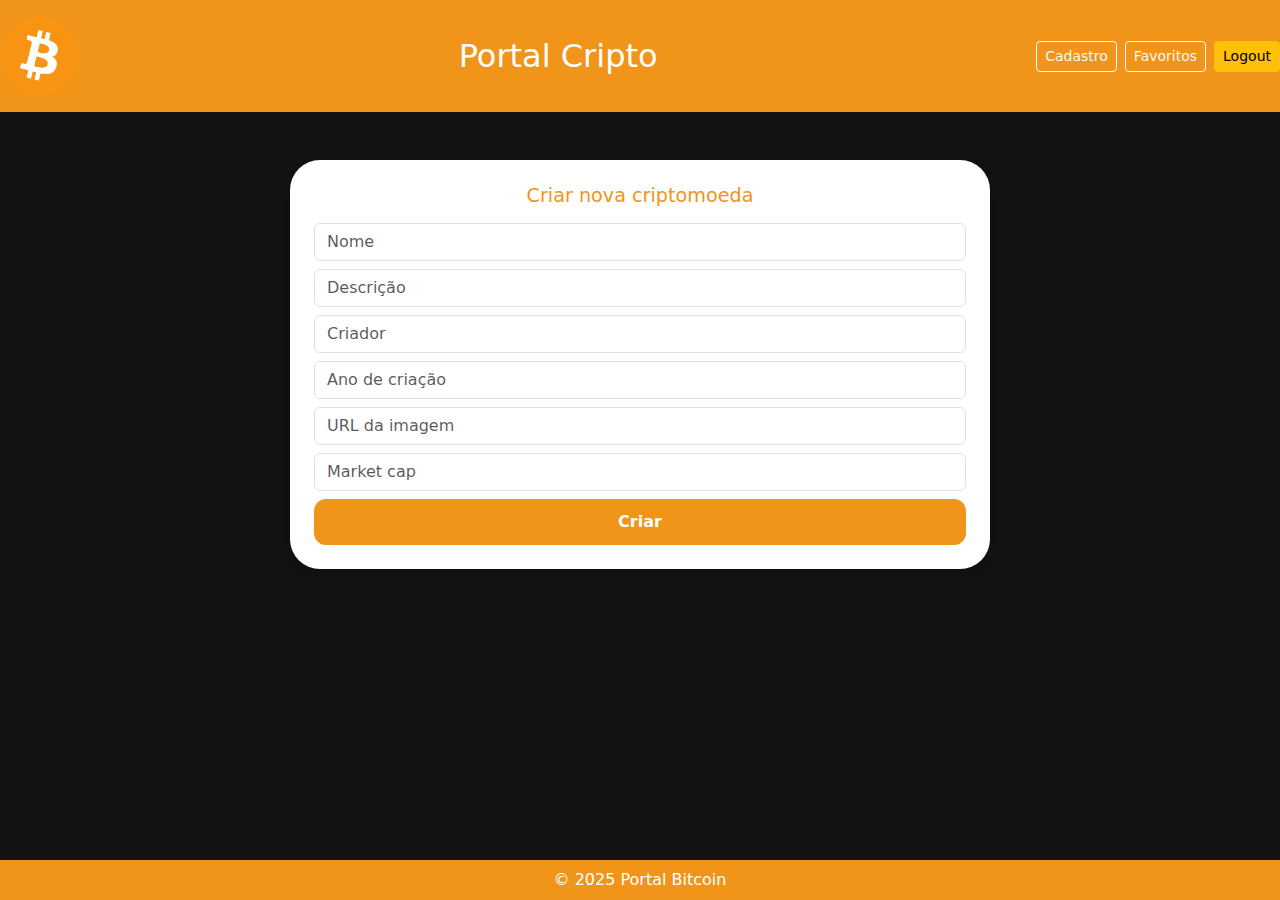
<file: public/criar.html>
<!DOCTYPE html>
<html lang="pt-BR">
<head>
  <meta charset="utf-8">
  <meta name="viewport" content="width=device-width,initial-scale=1">
  <title>Criar Criptomoeda</title>
  <link href="https://cdn.jsdelivr.net/npm/bootstrap@5.3.8/dist/css/bootstrap.min.css" rel="stylesheet">
  <link rel="stylesheet" href="assets/css/styles.css">
</head>
<body class="d-flex flex-column min-vh-100">
  <!-- header (igual ao index) -->
  <header class="text-white py-3 d-flex flex-column flex-md-row justify-content-between align-items-center">
    <a href="index.html" class="d-flex align-items-center mb-2 mb-md-0">
      <img src="assets/img/btc-main.png" alt="Logo" class="img-fluid" style="max-height:80px;">
    </a>
    <div class="titulo text-center flex-grow-1"><h1 class="m-0 fs-2">Portal Cripto</h1></div>
    <nav class="d-flex gap-2 align-items-center">
      <a href="criar.html" class="btn btn-outline-light btn-sm">Cadastro</a>
      <a href="favoritos.html" class="btn btn-outline-light btn-sm">Favoritos</a>
      <button id="btn-logout" class="btn btn-warning btn-sm">Logout</button>
    </nav>
  </header>

  <main class="flex-grow-1 container py-5">
    <div class="bloco p-4 mx-auto" style="max-width:700px;">
      <h3>Criar nova criptomoeda</h3>

      <form id="form-nova-criar" class="mt-3">
        <input id="nome" class="form-control mb-2" placeholder="Nome" required>
        <input id="descricao" class="form-control mb-2" placeholder="Descrição" required>
        <input id="criador" class="form-control mb-2" placeholder="Criador">
        <input id="ano" type="number" class="form-control mb-2" placeholder="Ano de criação">
        <input id="imagem_principal" class="form-control mb-2" placeholder="URL da imagem">
        <input id="mktc" type="number" class="form-control mb-2" placeholder="Market cap">
        <button class="btn w-100 custom-btn">Criar</button>
      </form>
    </div>
  </main>

  <footer class="py-2 text-center text-white mt-auto">© 2025 Portal Bitcoin</footer>

  <script src="assets/scripts/app.js"></script>
  <script>
    // usa a função novaPostagem já definida em app.js
    document.getElementById('form-nova-criar').addEventListener('submit', async (e) => {
      e.preventDefault();
      const nome = document.getElementById('nome').value.trim();
      const descricao = document.getElementById('descricao').value.trim();
      const criador = document.getElementById('criador').value.trim();
      const ano = parseInt(document.getElementById('ano').value) || null;
      const imagem_principal = document.getElementById('imagem_principal').value.trim() || '';
      const market_cap = Number(document.getElementById('mktc').value) || 0;

      await novaPostagem({ nome, descricao, criador, ano_criacao: ano, conteudo: descricao, imagem_principal, market_cap, destaque: false });
      // volta para home
      window.location.href = 'index.html';
    });
  </script>
</body>
</html>
</file>
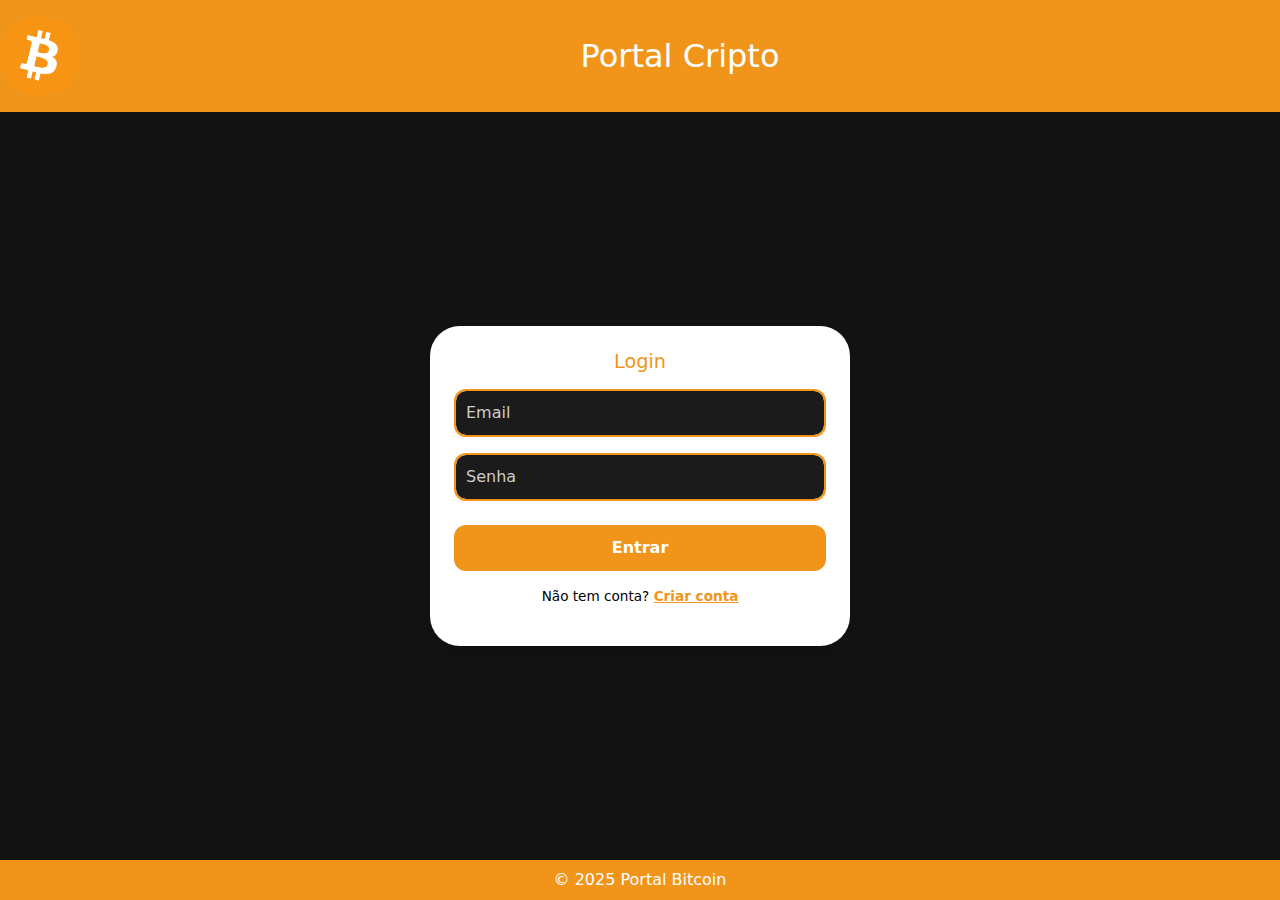
<file: public/detalhes.html>
<!DOCTYPE html>
<html lang="pt-BR">
<head>
  <meta charset="UTF-8">
  <meta name="viewport" content="width=device-width, initial-scale=1.0">
  <title>Detalhes</title>
  <link href="https://cdn.jsdelivr.net/npm/bootstrap@5.3.8/dist/css/bootstrap.min.css" rel="stylesheet">
  <link rel="stylesheet" href="assets/css/styles.css">
</head>
<body>

  <header class="text-white py-3 d-flex flex-column flex-md-row justify-content-between align-items-center">
  <a href="index.html" class="d-flex align-items-center mb-2 mb-md-0">
    <img src="assets/img/btc-main.png" alt="Logo" class="img-fluid" style="max-height: 80px;">
  </a>

  <div class="titulo text-center flex-grow-1">
    <h1 class="m-0 fs-2">Portal Cripto</h1>
  </div>

  <nav class="d-flex gap-2 align-items-center mt-3 mt-md-0">
    <a href="criar.html" class="btn btn-outline-light btn-sm">Cadastro</a>
    <a href="favoritos.html" class="btn btn-outline-light btn-sm">Favoritos</a>
    <button id="btn-logout" class="btn btn-warning btn-sm">Logout</button>
  </nav>
</header>


  <div class="linha"></div>

  <main class="flex-grow-1">
    <div class="container my-5">
      <div id="detalhe" class="bloco p-4 text-white text-center"></div>
      <div class="text-center mt-4">
        <a href="index.html" class="btn btn-warning text-dark">Voltar</a>
      </div>
    </div>
  </main>

  <footer class="py-2 text-center text-white">
    © 2025 Portal Bitcoin
  </footer>

  <script src="https://cdn.jsdelivr.net/npm/bootstrap@5.3.8/dist/js/bootstrap.bundle.min.js"></script>
  <script src="assets/scripts/app.js"></script>
</body>
</html>
</file>
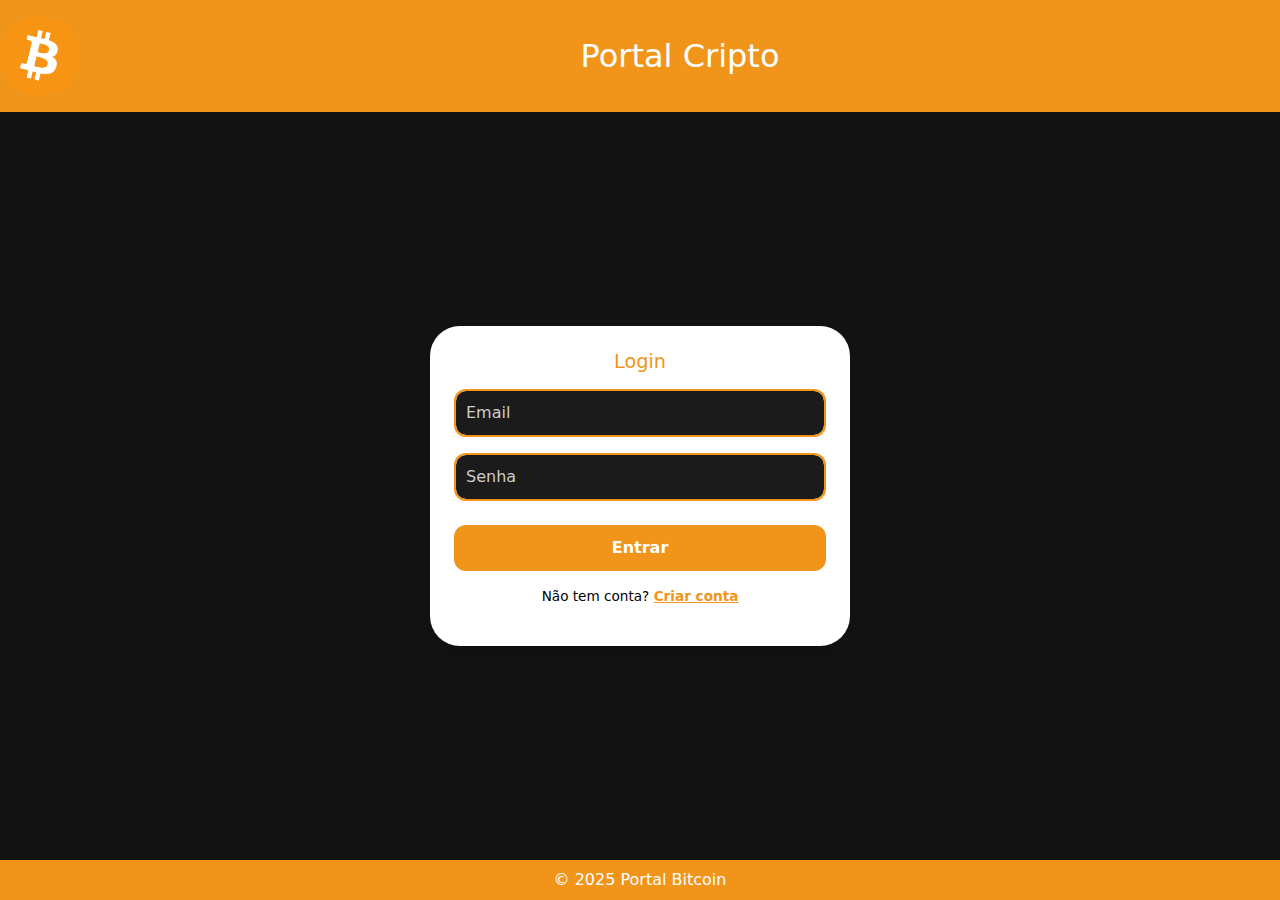
<file: public/favoritos.html>
<!DOCTYPE html>
<html lang="pt-BR">
<head>
  <meta charset="utf-8">
  <meta name="viewport" content="width=device-width,initial-scale=1">
  <title>Favoritos</title>
  <link href="https://cdn.jsdelivr.net/npm/bootstrap@5.3.8/dist/css/bootstrap.min.css" rel="stylesheet">
  <link rel="stylesheet" href="assets/css/styles.css">
</head>
<body class="d-flex flex-column min-vh-100">
  <header class="text-white py-3 d-flex flex-column flex-md-row justify-content-between align-items-center">
    <a href="index.html" class="d-flex align-items-center mb-2 mb-md-0">
      <img src="assets/img/btc-main.png" alt="Logo" class="img-fluid" style="max-height:80px;">
    </a>
    <div class="titulo text-center flex-grow-1"><h1 class="m-0 fs-2">Portal Cripto</h1></div>
    <nav class="d-flex gap-2 align-items-center">
      <a href="criar.html" class="btn btn-outline-light btn-sm">Cadastro</a>
      <a href="favoritos.html" class="btn btn-outline-light btn-sm">Favoritos</a>
      <button id="btn-logout" class="btn btn-warning btn-sm">Logout</button>
    </nav>
  </header>

  <main class="flex-grow-1 container py-5">
    <h3 class="text-white mb-4">Seus Favoritos</h3>
    <div id="fav-container"></div>
  </main>

  <footer class="py-2 text-center text-white mt-auto">© 2025 Portal Bitcoin</footer>

  <script src="assets/scripts/app.js"></script>
</body>
</html>
</file>
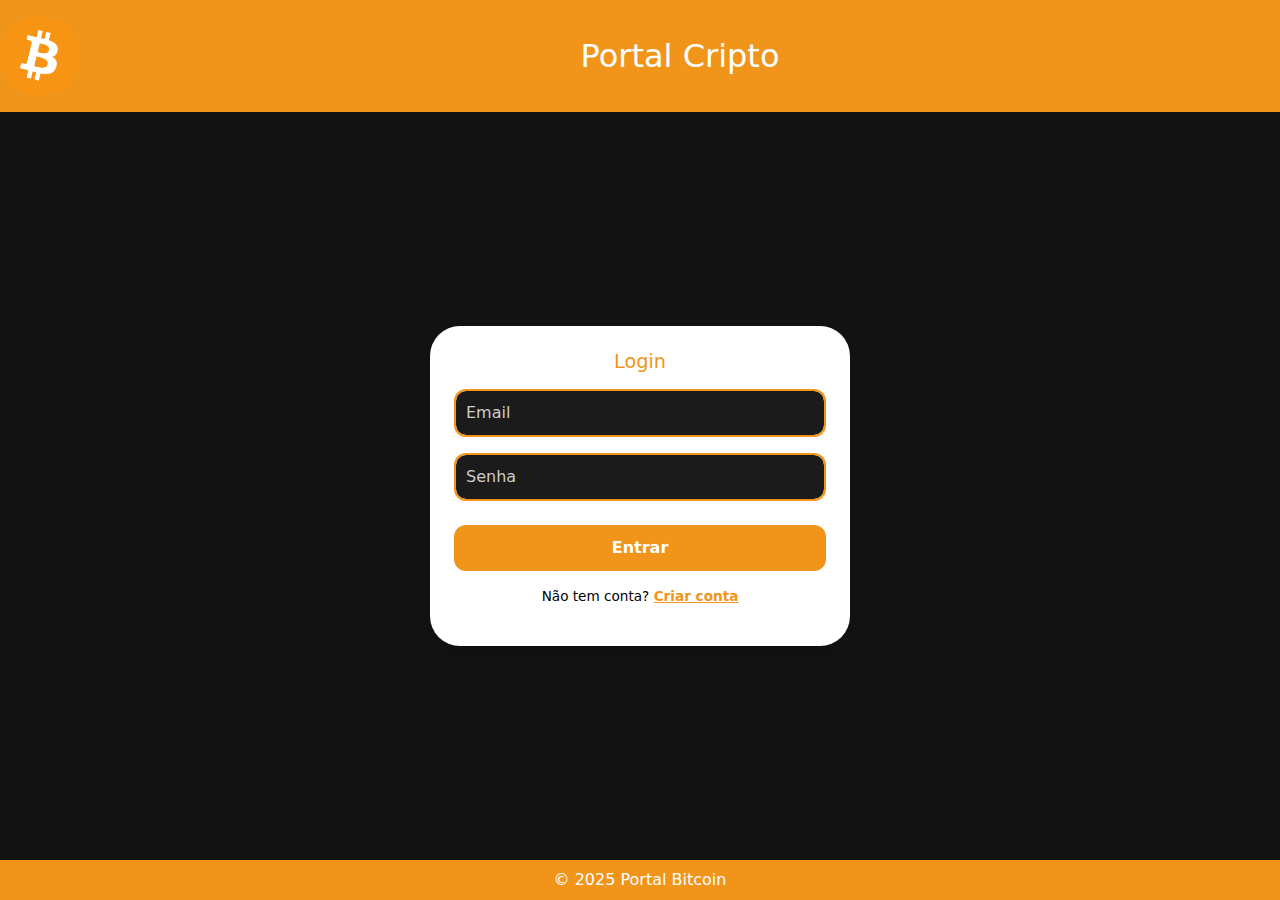
<file: public/login.html>
<!DOCTYPE html>
<html lang="pt-BR">
<head>
  <meta charset="UTF-8">
  <meta name="viewport" content="width=device-width, initial-scale=1.0">
  <title>Login</title>

  <link href="https://cdn.jsdelivr.net/npm/bootstrap@5.3.8/dist/css/bootstrap.min.css" rel="stylesheet">
  <link rel="stylesheet" href="assets/css/styles.css">
</head>

<body class="d-flex flex-column min-vh-100">

  <header class="text-white py-3 d-flex flex-column flex-md-row justify-content-between align-items-center">
    <a href="index.html" class="d-flex align-items-center mb-2 mb-md-0">
      <img src="assets/img/btc-main.png" alt="Logo" class="img-fluid" style="max-height: 80px;">
    </a>

    <div class="titulo text-center flex-grow-1">
      <h1 class="m-0 fs-2">Portal Cripto</h1>
    </div>
  </header>

  <main class="flex-grow-1 d-flex justify-content-center align-items-center p-3">

    <div class="bloco p-4 w-100" style="max-width: 420px;">
      <h3 class="text-center mb-3">Login</h3>

      <form id="loginForm">

        <input type="email" id="email" placeholder="Email" required class="form-control mb-3 custom-input">

        <input type="password" id="senha" placeholder="Senha" required class="form-control mb-3 custom-input">

        <button type="submit" class="btn w-100 mt-2 custom-btn">
          Entrar
        </button>

      </form>

      <p class="text-center mt-3">
        Não tem conta?
        <a href="cadastro.html" class="fw-bold" style="color:#f1941a;">Criar conta</a>
      </p>

      <p id="msg" class="text-center mt-2"></p>
    </div>

  </main>

  <footer class="py-2 text-center text-white mt-auto">
    © 2025 Portal Bitcoin
  </footer>

  <script src="assets/scripts/auth.js"></script>
  <script src="https://cdn.jsdelivr.net/npm/bootstrap@5.3.8/dist/js/bootstrap.bundle.min.js"></script>
</body>
</html>
</file>
<file: public/assets/css/styles.css>
/* HEADER */
header {
  background-color: #f1941a;
}

/* BLOCO */
.bloco {
  background: white;
  border-radius: 30px;
  box-shadow: 0 4px 8px rgba(0,0,0,0.1);
  color: black;
  text-align: center;
}
.bloco p {
  font-size: 0.85rem;
  line-height: 1.4;
}

/* FUNDO */
html, body {
  background-color: black;
  height: 100%;
  margin: 0;
  
}

/* LINHA */
.linha {
  height: 20px;
  background-color: #f1941a;
}

/* FOOTER */
footer {
  background-color: #f1941a;
}

/* TEXTO */
h3, h4 {
  color: #f1941a;
  font-size: 1.2rem;       
  margin-bottom: 1rem;
}


.carousel-item img {
  width: 100%;
  height: 400px;           
  object-fit: cover;       
  border-radius: 12px;     
}

.card img {
  width: 100%;
  height: 200px;
  object-fit: cover;
}

@media (max-width: 768px) {
  .carousel-item img {
    height: 250px;
  }
}

#detalhe {
  background: white;
  color: black;
  border-radius: 30px;
  box-shadow: 0 4px 8px rgba(0,0,0,0.1);
  padding: 2rem;
  margin: 2rem auto;
  max-width: 800px;
}
#detalhe h2, 
#detalhe strong {
  color: #f1941a;
}

/* Força a cor preta dentro do detalhe */
#detalhe, 
#detalhe * {
  color: black !important;
  background-color: white;
}

/* Mantém títulos destacados */
#detalhe h2, 
#detalhe strong {
  color: #f1941a !important;
}

/* BOTÕES DO EDITOR */
#form-nova button {
  background-color: #f1941a; /* laranja do site */
  color: white;
  border: none;
  border-radius: 12px;
  padding: 10px 20px;
  font-weight: bold;
  cursor: pointer;
  transition: all 0.3s ease;
}

#form-nova button:hover {
  background-color: #d37e14; /* laranja mais escuro ao passar o mouse */
  transform: scale(1.05);
}

/* SELECT DO EDITOR */
#status {
  background-color: black;
  color: #f1941a;
  border: 2px solid #f1941a;
  border-radius: 12px;
  padding: 6px 10px;
  font-weight: bold;
  margin-bottom: 1rem;
  cursor: pointer;
  transition: all 0.3s ease;
}

#status:hover {
  background-color: #f1941a;
  color: black;
  border-color: #d37e14;
}

.chart-container {
  width: 320px;   /* ajuste como quiser */
  height: 320px;

}

/* Override do Bootstrap */
.chart-container canvas {
  width: 100% !important;
  height: 100% !important;
  max-width: none !important;
}
/* Inputs visualmente iguais ao padrão do site */
.custom-input {
  border-radius: 12px;
  border: 2px solid #f1941a;
  padding: 10px;
  background-color: #1b1b1b;
  color: white;
}

.custom-input::placeholder {
  color: #cccccc;
}

.custom-btn {
  background-color: #f1941a;
  color: white;
  font-weight: bold;
  border-radius: 12px;
  padding: 10px;
}

/* Garante footer no final em todas páginas */
body {
  background-color: #121212;
}
</file>
